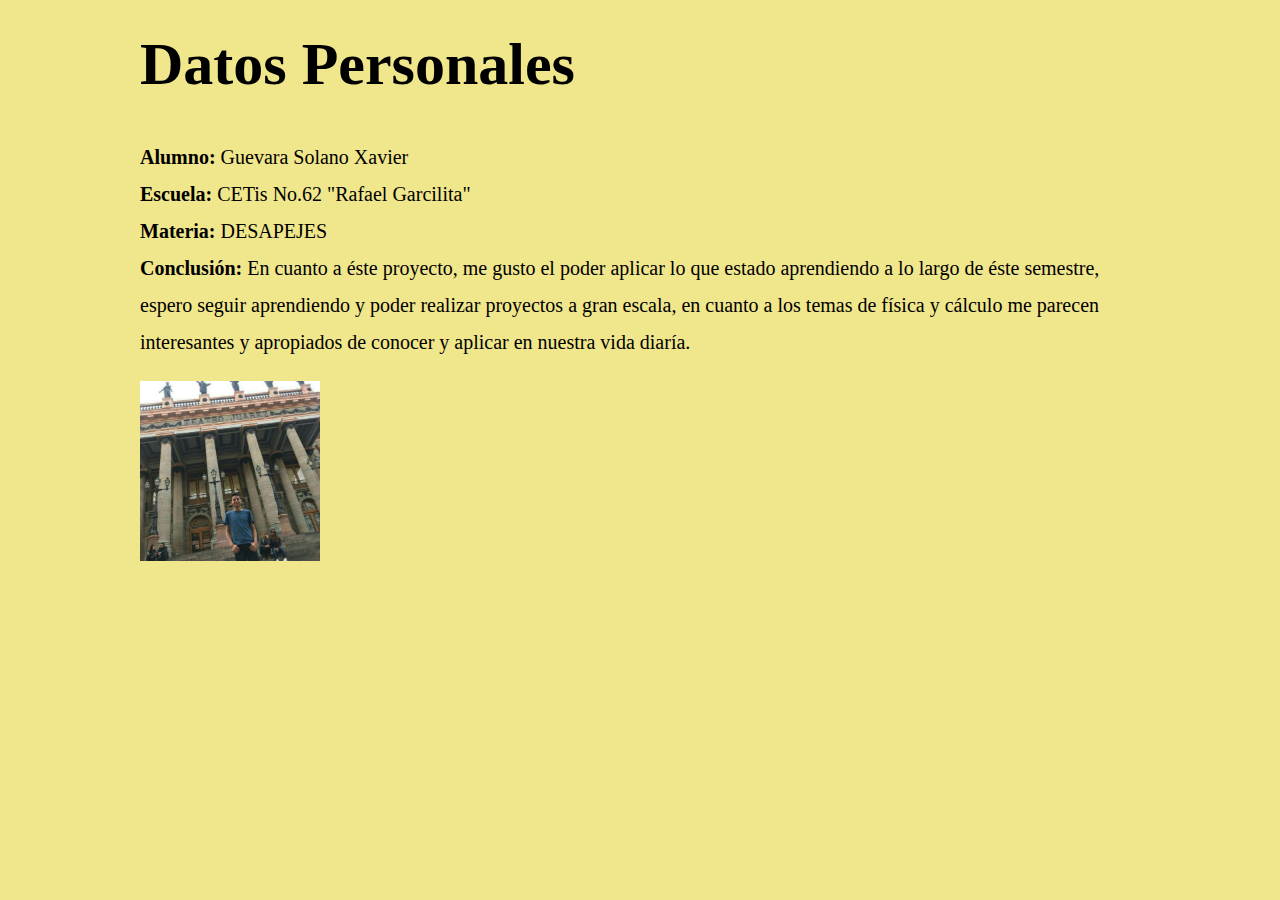
<file: datosp.html>
<html>
  <head>
     <meta charset="UTF-8">  
    <style> 
        body{
        width: 90%;
        max-width: 1000px;
        margin: 0 auto;    
        }
        h1{      
         font-size: 60px; 
         padding-top: 30px;   
        }
        #cont{      
        line-height: 37px;   
        font-size: 20px;  
        }
        img {
        display: block;
        margin-right: auto;    
        }
    top: 150px;    
    </style> 
  </head>
  <body bgcolor="FOE68C">
    <font face="Times New Roman"> 
     <h1> Datos Personales </h1>
    </font>
      <div id="cont">
       <p> <strong> Alumno: </strong> Guevara Solano Xavier <br> <strong> Escuela: </strong>  CETis No.62 "Rafael Garcilita" <br> <strong> Materia: </strong> DESAPEJES <br> <strong> Conclusión: </strong> En cuanto a éste proyecto, me gusto el poder aplicar lo que estado aprendiendo a lo largo de éste semestre, espero seguir aprendiendo y poder realizar proyectos a gran escala, en cuanto a los temas de física y cálculo me parecen interesantes y apropiados de conocer y aplicar en nuestra vida diaría.</p>
      </div>
      <img src="imagenes/xavier.png" alt="Xavier Guevara Solano" width="180px" height="180px">
  </body>     
 </html>
</file>
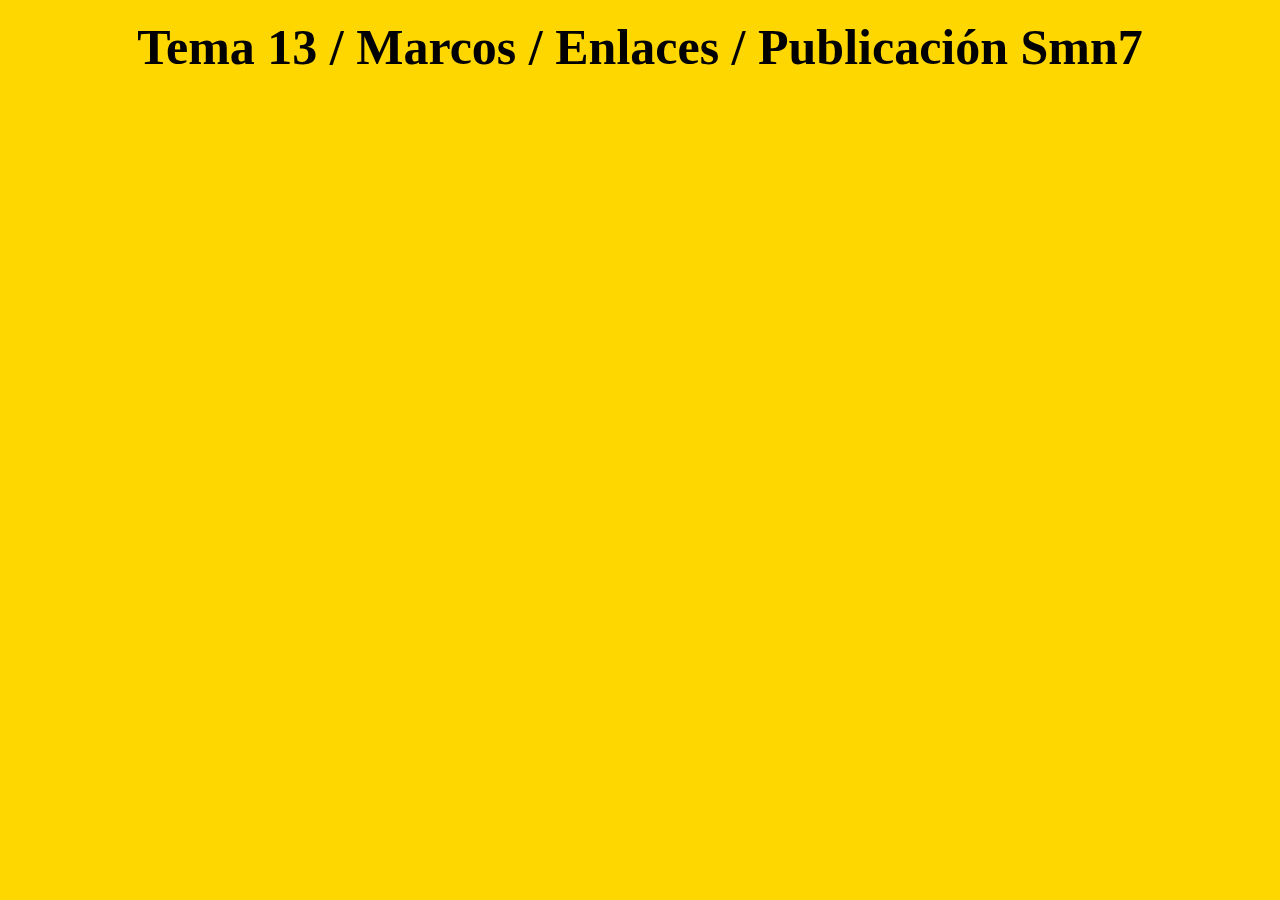
<file: encabe.html>
<html>
    <head>
     <meta charset="UTF-8">    
      <style>
          h1{
            text-align: center;
            font-size: 50px;
            padding-top: 10px;  
          }
      </style>
    </head>
   <body bgcolor="FFD700">
    <font face="Times New Roman"> 
    <h1> Tema 13 / Marcos / Enlaces / Publicación Smn7 </h1> </font>  
   </body>
  </html>
</file>
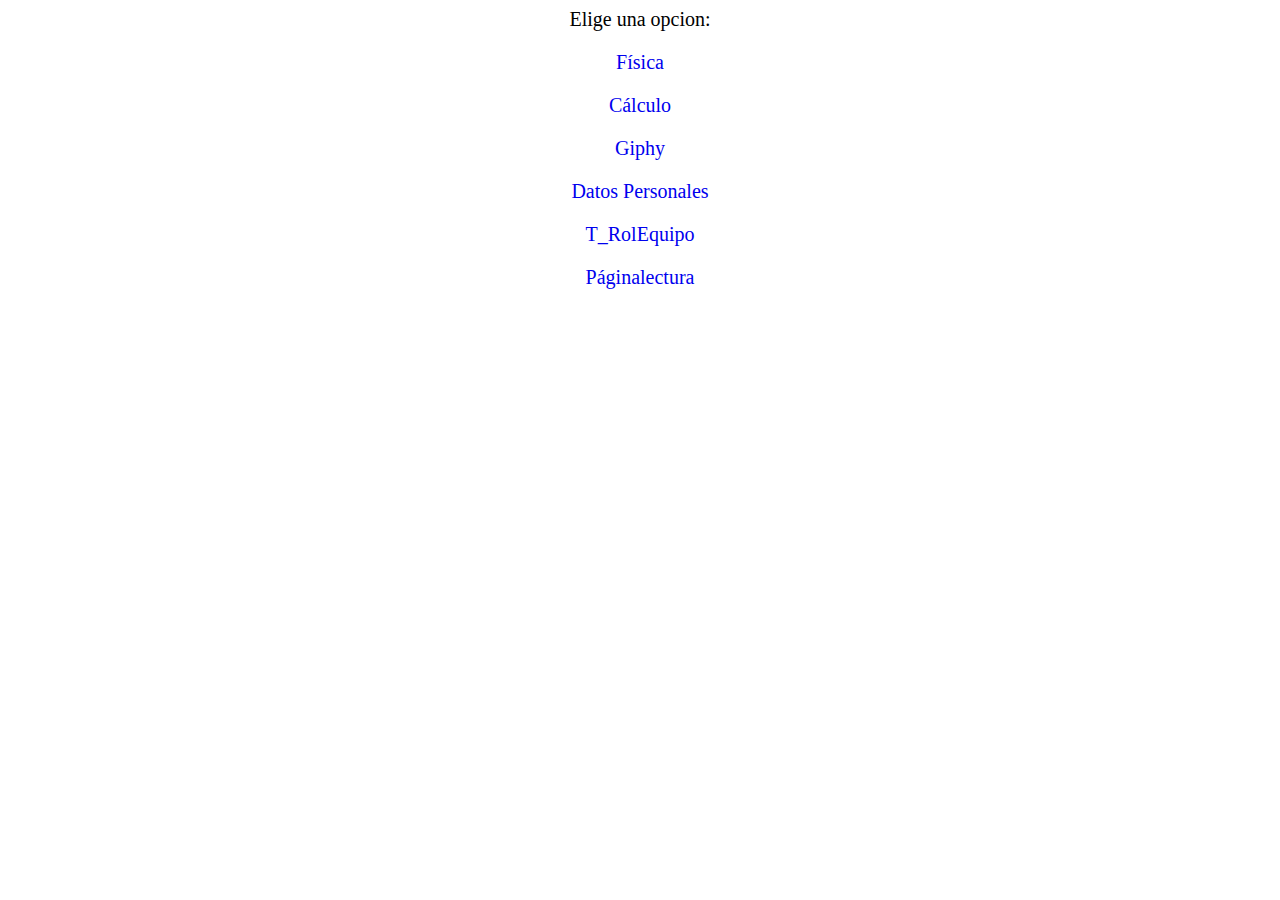
<file: indice.html>
<html>  
    <head>
     <meta charset="UTF-8">    
      <style>
          p {
           text-align: center;
           font-size: 20px;        
          } 
          p, a{
            text-decoration: none;
          }
      </style>   
    </head>
   <body>
    <font color="#000000"> <p> Elige una opcion: </p> </font>
    <p><a href="tema1.html" target="Mprin"> Física </a> </p>
    <p><a href="tema2.html" target="Mprin"> Cálculo </a> </p>
    <p><a href="enlaceg.html" target="Mprin"> Giphy </a> </p>
    <p><a href="datosp.html" target="Mprin"> Datos Personales </a> </p>
    <p><a href="tablas.html" target="Mprin"> T_RolEquipo</a></p>
    <p><a href="paginal.html" target="Mprin"> Páginalectura</a></p>   
   </body>
  </html>
</file>
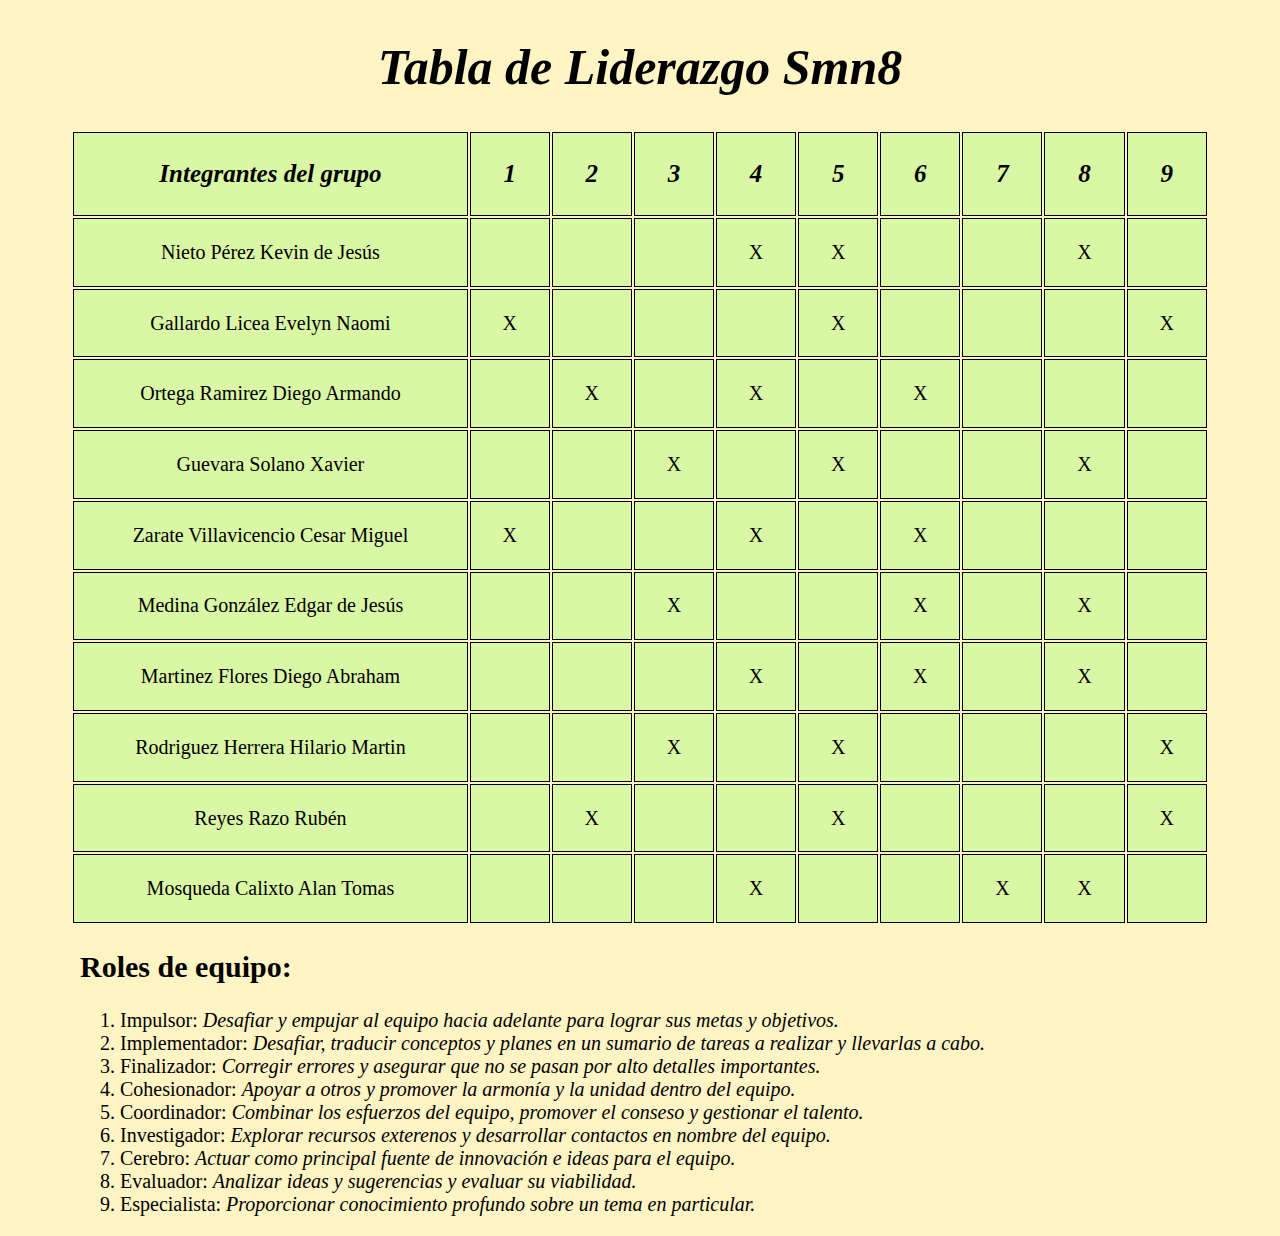
<file: tablas.html>
<html>
    <head>
    <meta charset="UTF-8">
    <style>
        h1{
         text-align: center;
         font-size: 50px; 
         padding-top: 30px;    
        }    
        table {
         width: 90%;
         height: 90%;    
         font-size: 20px;
         color: #000000;    
        }
        .inte{
          font-size: 25px; 
          font-weight: bold;
          font-style: italic;    
        }
        tr, td{         
         text-align: center;           
         padding: 1em;  
         border: 1px solid black;
         background: #DAF7A6;    
        }   
        tr, td:hover{
         background: #FFC300;    
        }    
        div{
          position: absolute;    
          left: 80px;
        }
        div, h2{
          font-size: 30px;            
        }
        ol, li{
          font-size: 20px;    
        }
    </style>    
    </head>
     <body bgcolor="#FFF4C4">       
       <center>
         <h1> <i> Tabla de Liderazgo Smn8 </i> </h1>   
        <table>
           <tr class="inte">
              <td> Integrantes del grupo </td>
              <td> 1 </td>
              <td> 2 </td>
              <td> 3 </td>
              <td> 4 </td>
              <td> 5 </td>
              <td> 6 </td>
              <td> 7 </td>
              <td> 8 </td>
              <td> 9 </td>
           </tr>     
           <tr>
              <td> Nieto Pérez Kevin de Jesús </td>
              <td>  </td>
              <td>  </td>
              <td>  </td>
              <td> X </td>
              <td> X </td>
              <td>  </td>
              <td>  </td>
              <td> X </td>
              <td>  </td>
           </tr> 
           <tr>
              <td clas> Gallardo Licea Evelyn Naomi </td>
              <td> X </td>
              <td>  </td>
              <td>  </td>
              <td>  </td>
              <td> X </td>
              <td>  </td>
              <td>  </td>
              <td>  </td>
              <td> X </td>
           </tr> 
           <tr>
              <td> Ortega Ramirez Diego Armando </td>
              <td>  </td>
              <td> X </td>
              <td>  </td>
              <td> X </td>
              <td>  </td>
              <td> X </td>
              <td>  </td>
              <td>  </td>
              <td>  </td>
           </tr> 
           <tr>
              <td> Guevara Solano Xavier </td>
              <td>  </td>
              <td>  </td>
              <td> X </td>
              <td>  </td>
              <td> X </td>
              <td>  </td>
              <td>  </td>
              <td> X </td>
              <td>  </td>
           </tr> 
           <tr>
              <td> Zarate Villavicencio Cesar Miguel </td>
              <td> X </td>
              <td>  </td>
              <td>  </td>
              <td> X </td>
              <td>  </td>
              <td> X </td>
              <td>  </td>
              <td>  </td>
              <td>  </td>
           </tr> 
           <tr>
              <td> Medina González Edgar de Jesús </td>
              <td>  </td>
              <td>  </td>
              <td> X </td>
              <td>  </td>
              <td>  </td>
              <td> X </td>
              <td>  </td>
              <td> X </td>
              <td>  </td>
           </tr> 
           <tr>
              <td> Martinez Flores Diego Abraham </td>
              <td>  </td>
              <td>  </td>
              <td>  </td>
              <td> X </td>
              <td>  </td>
              <td> X </td>
              <td>  </td>
              <td> X </td>
              <td>  </td>
           </tr>   
           <tr>
              <td> Rodriguez Herrera Hilario Martin </td>
              <td>  </td>
              <td>  </td>
              <td> X </td>
              <td>  </td>
              <td> X </td>
              <td>  </td>
              <td>  </td>
              <td>  </td>
              <td> X </td>
           </tr> 
           <tr>
              <td> Reyes Razo Rubén </td>
              <td>  </td>
              <td> X </td>
              <td>  </td>
              <td>  </td>
              <td> X </td>
              <td>  </td>
              <td>  </td>
              <td>  </td>
              <td> X </td>
           </tr> 
           <tr>
              <td> Mosqueda Calixto Alan Tomas </td>
              <td>  </td>
              <td>  </td>
              <td>  </td>
              <td> X </td>
              <td>  </td>
              <td>  </td>
              <td> X </td>
              <td> X </td>
              <td>  </td>
           </tr>              
      </table>  
     </center>
      <div> 
          <h2> Roles de equipo: </h2> 
             <ol>
              <li> Impulsor: <i> Desafiar y empujar al equipo hacia adelante para lograr sus metas y objetivos. </i> </li>
              <li> Implementador: <i> Desafiar, traducir conceptos y planes en un sumario de tareas a realizar y llevarlas a cabo. </i></li>
              <li> Finalizador: <i> Corregir errores y asegurar que no se pasan por alto detalles importantes. </i> </li>
              <li> Cohesionador: <i> Apoyar a otros y promover la armonía y la unidad dentro del equipo. </i> </li>
              <li> Coordinador: <i> Combinar los esfuerzos del equipo, promover el conseso y gestionar el talento. </i>
              <li> Investigador: <i> Explorar recursos exterenos y desarrollar contactos en nombre del equipo. </i> </li>
              <li> Cerebro: <i> Actuar como principal fuente de innovación e ideas para el equipo. </i> </li>
              <li> Evaluador: <i> Analizar ideas y sugerencias y evaluar su viabilidad. </i> </li>
              <li> Especialista: <i> Proporcionar conocimiento profundo sobre un tema en particular. </i> </li>     
             </ol>
         </div>       
    </body>  
   </html>
</file>
